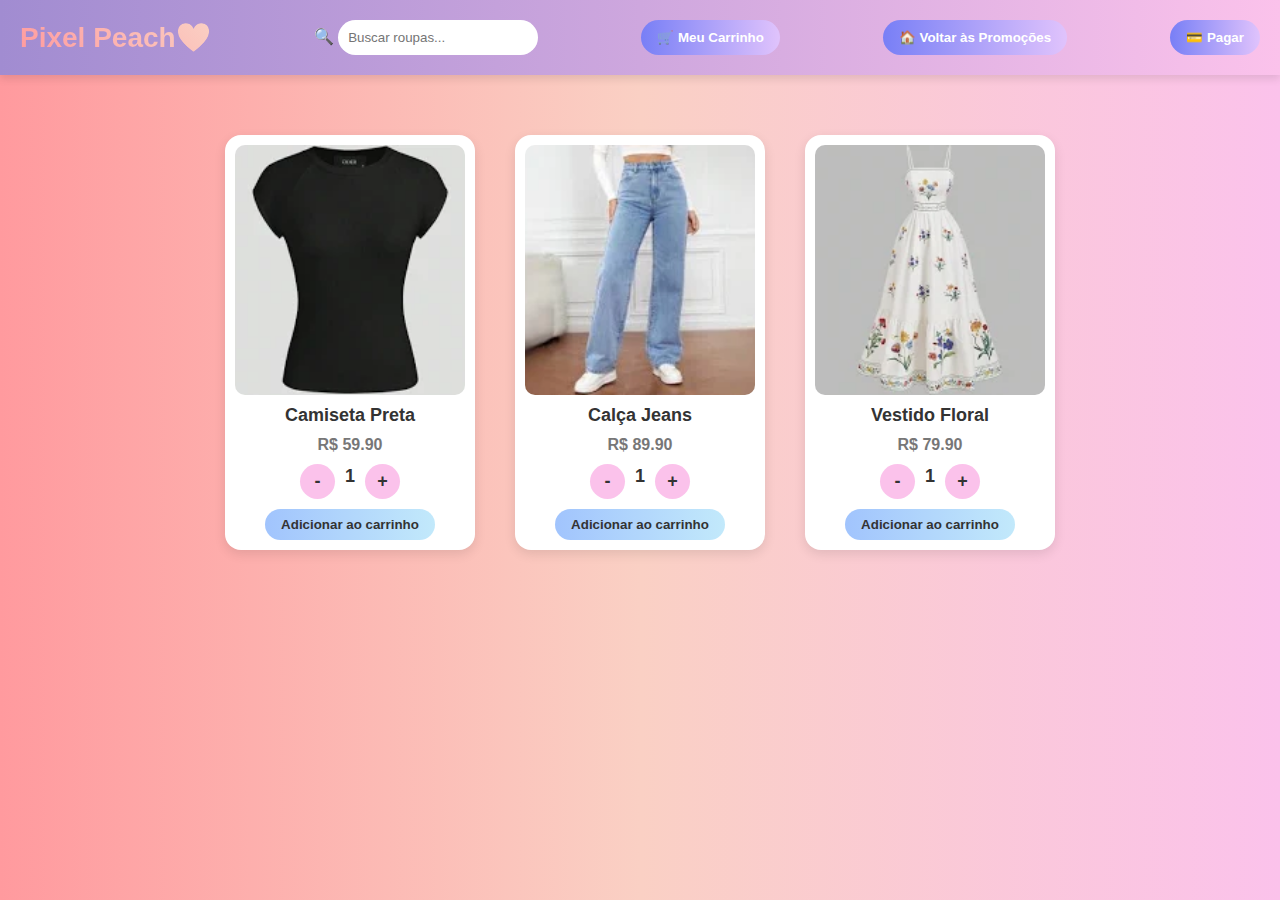
<file: categoria.html>
<!DOCTYPE html>
<html lang="pt-br">
<head>
  <meta charset="UTF-8" />
  <title>Categoria</title>
  <link rel="stylesheet" href="./assets/css/lojinha.css" />
</head>
<!-- Modal do Carrinho -->
<div id="cartModal">
    <div class="cart-content">
      <button id="closeModal">Fechar</button>
      <h2>Seu Carrinho</h2>
      <div id="cartModalBody"></div>
      <p><strong>Total:</strong> R$ <span id="totalAmount">0.00</span></p>
      <button id="clearCartBtn" style="margin-top: 10px; background-color: #ff4d6d;">🗑️ Limpar Carrinho</button>
<audio id="trashSound" src="https://cdn.pixabay.com/download/audio/2022/03/15/audio_efe6b41952.mp3?filename=trash-empty-2-112125.mp3"></audio>
      <button onclick="window.location.href='checkout.html'">Ir para Pagamento</button>
    </div>
  </div>
  
<body>
      <header class="header">
        <h1 class="logo" onclick="window.location.href='index.html'" style="cursor:pointer;">Pixel Peach❤️</h1>
        <div class="search-container">
          <span class="search-icon">🔍</span>
          <input type="text" id="search" placeholder="Buscar roupas..." />
        </div>
        <button id="cartBtn">🛒 Meu Carrinho</button>
        <button onclick="window.location.href='index.html'">🏠 Voltar às Promoções</button>
        <button id="checkoutBtn">💳 Pagar</button>
      </header>
            
  <h2 id="categoryTitle" style="text-align:center; margin: 20px 0;"></h2>

  <main class="products" id="productList">
    <!-- Produtos da categoria aparecem aqui -->
  </main>

  <script src="./assets/js/lojinha.js"></script>
  <script>
    // Pegar a categoria da URL
    const params = new URLSearchParams(window.location.search);
    const category = params.get("cat");

    document.getElementById("categoryTitle").innerText = `Categoria: ${category.charAt(0).toUpperCase() + category.slice(1)}`;

    const filtered = products.filter(p => p.category === category);
    renderProducts(filtered);

  </script>
</body>
</html>
</file>
<file: assets/css/lojinha.css>
/* Reset básico */
* {
  margin: 0;
  padding: 0;
  box-sizing: border-box;
  font-family: "Poppins", sans-serif;
}
 body {
  background: linear-gradient(to right, #ff9a9e, #fad0c4, #fbc2eb);
  min-height: 100vh;
  color: #333;
}
 /* Header estilizado */
.header {
background: linear-gradient(90deg, #a18cd1 0%, #fbc2eb 100%);
color: #fff;
padding: 20px;
display: flex;
align-items: center;
gap: 15px;
justify-content: space-between;
box-shadow: 0 4px 8px rgba(0,0,0,0.1);
flex-wrap: wrap;
}

 .logo {
  font-size: 28px;
  font-weight: bold;
  background: linear-gradient(45deg, #ff9a9e, #fad0c4);
  -webkit-background-clip: text;
  -webkit-text-fill-color: transparent;
}
 .header input {
  padding: 10px;
  border: none;
  border-radius: 20px;
  width: 200px;
  outline: none;
}
 .header button {
  background: #ff6ec4;
  background: linear-gradient(to right, #787ff6, #e0c3fc);
  border: none;
  padding: 10px 16px;
  border-radius: 20px;
  color: #fff;
  font-weight: bold;
  cursor: pointer;
  transition: 0.3s;
}
 .header button:hover {
  transform: scale(1.05);
  box-shadow: 0 0 10px #fbc2eb;
}
 /* Produtos */
.products {
  display: flex;
  flex-wrap: wrap;
  gap: 20px;
  padding: 30px;
  justify-content: center;
}
.product-card img {
  width: 100%;
  height: 250px;
  object-fit: cover;
  border-radius: 10px;
}
.product-card {
  display: flex;
  flex-direction: column;
  align-items: center;
  background-color: #fff;
  padding: 10px;
  margin: 10px;
  border-radius: 16px;
  box-shadow: 0 4px 12px rgba(0,0,0,0.1);
  width: 250px;
}

 .product-card:hover {
  transform: translateY(-5px);
  box-shadow: 0 10px 20px rgba(0,0,0,0.15);
}
 .product-card h3 {
  margin: 10px 0;
  font-size: 18px;
}
 .product-card p {
  font-weight: bold;
  color: #777;
}
 .product-card button {
  margin-top: 10px;
  padding: 8px 16px;
  background: linear-gradient(to right, #a1c4fd, #c2e9fb);
  border: none;
  border-radius: 20px;
  color: #333;
  font-weight: bold;
  cursor: pointer;
  transition: 0.3s ease;
}
 .product-card button:hover {
  background: linear-gradient(to right, #c471f5, #fa71cd);
  color: white;
}
 /* Modal Carrinho */
#cartModal {
  position: fixed;
  top: 0;
  left: 0;
  width: 100%;
  height: 100%;
  background: rgba(0,0,0,0.6);
  display: none;
  justify-content: center;
  align-items: center;
  z-index: 999;
}
 .cart-content {
  background: #fff;
  padding: 30px;
  border-radius: 16px;
  width: 350px;
  max-height: 500px;
  overflow-y: auto;
  position: relative;
}
 .cart-content h2 {
  margin-bottom: 15px;
}
.cart-item {
  display: flex;
  justify-content: space-between;
  margin: 8px 0;
  align-items: center;
  padding: 10px;
  background: #f9f9f9;
  border-radius: 8px;
  box-shadow: 0 1px 5px rgba(0,0,0,0.1);
}

 .cart-item button {
  background: #ff4d6d;
  color: white;
  border: none;
  padding: 5px 8px;
  border-radius: 10px;
  cursor: pointer;


}

/* Animação de pulsar para o botão do carrinho */
@keyframes cartPulse {
0% {
  transform: scale(1);
  box-shadow: 0 0 0 rgba(255, 255, 255, 0);
}
50% {
  transform: scale(1.08);
  box-shadow: 0 0 10px rgba(255, 255, 255, 0.6);
}
100% {
  transform: scale(1);
  box-shadow: 0 0 0 rgba(255, 255, 255, 0);
}
}

.animate-cart {
animation: cartPulse 0.5s ease;
}

 #closeModal {
  position: absolute;
  top: 15px;
  right: 20px;
  background: #fcb1ff;
  border: none;
  padding: 5px 10px;
  cursor: pointer;
  border-radius: 10px;
}
.cart-content {
  position: relative; /* Garante que o botão feche no lugar certo */
}
#closeModal {
  position: absolute;
  top: 15px;
  right: 20px;
}

 /* Checkout */
.checkout-container {
  padding: 40px;
  max-width: 600px;
  margin: auto;
  margin-top: 60px;
  background: #fff;
  border-radius: 20px;
  box-shadow: 0 0 15px rgba(0,0,0,0.1);
}
 .checkout-container h1 {
  background: linear-gradient(to right, #ff9a9e, #fad0c4);
  -webkit-background-clip: text;
  -webkit-text-fill-color: transparent;
}
 .checkout-container button {
  padding: 12px 24px;
  margin-top: 20px;
  background: linear-gradient(to right, #ff758c, #ff7eb3);
  color: white;
  border: none;
  border-radius: 30px;
  font-weight: bold;
  cursor: pointer;
  transition: 0.3s ease;
}
 .checkout-container button:hover {
  transform: scale(1.05);
  background: linear-gradient(to right, #a18cd1, #fbc2eb);
}

.promo-banner {
  display: flex;
  justify-content: center;
  align-items: center;
  padding: 50px 20px;
  background: linear-gradient(to right, #ff9a9e, #fad0c4, #fbc2eb);
  animation: pulse 3s infinite;
  border-top: 2px dashed #fff;
  border-bottom: 2px dashed #fff;
  text-align: center;
}

.promo-banner h2 {
  font-size: 72px;  /* Tamanho maior */
  font-family: 'Lilita One', cursive;  /* Fonte mais charmosa */
  color: #fff;
  text-transform: uppercase;
  letter-spacing: 5px;  /* Espaçamento entre as letras */
  animation: neon-flicker 2s infinite alternate;  /* Animação do texto */
  text-shadow:
    0 0 8px #ff9a9e,
    0 0 16px #ff9a9e,
    0 0 32px #fad0c4,
    0 0 64px #fbc2eb;  /* Efeito de brilho */
}

/* Animação do brilho (neon-flicker) */
@keyframes neon-flicker {
  0% {
    opacity: 1;
    text-shadow:
      0 0 5px #ff9a9e,
      0 0 10px #ff9a9e,
      0 0 20px #fad0c4,
      0 0 40px #fbc2eb;
  }
  50% {
    opacity: 0.8;
    text-shadow:
      0 0 3px #ff9a9e,
      0 0 6px #ff9a9e,
      0 0 12px #fad0c4,
      0 0 24px #fbc2eb;
  }
  100% {
    opacity: 1;
    text-shadow:
      0 0 8px #ff9a9e,
      0 0 16px #ff9a9e,
      0 0 32px #fad0c4,
      0 0 64px #fbc2eb;
  }
}



.category-buttons {
  display: flex;
  justify-content: center;
  flex-wrap: wrap;
  gap: 15px;
  padding: 30px 20px;
}

.category-buttons button {
  background: linear-gradient(to right, #fbc2eb, #a6c1ee);
  border: none;
  padding: 12px 20px;
  border-radius: 30px;
  font-size: 16px;
  font-weight: bold;
  color: #fff;
  cursor: pointer;
  transition: 0.3s ease;
  box-shadow: 0 0 15px #fbc2eb;
  position: relative;
}

.category-buttons button::before {
  content: '⭐';
  position: absolute;
  left: -25px;
  font-size: 18px;
}

.category-buttons button:hover {
  background: linear-gradient(to right, #ff9a9e, #fad0c4);
  transform: scale(1.05);
  box-shadow: 0 0 25px #fad0c4;
}
.quantity-controls {
  display: flex;
  align-items: center;
  justify-content: center; /* Centraliza os botões */
  gap: 10px;
}

.quantity-controls button {
  background: #fbc2eb;
  border: none;
  padding: 5px 10px;
  border-radius: 50%;
  font-size: 18px;
  cursor: pointer;
  width: 35px; /* Define a largura fixa para os botões */
  height: 35px; /* Define a altura fixa para os botões */
}

.quantity-controls button:hover {
  background: #ff9a9e;
}

.quantity-controls .quantity {
  font-size: 18px;
  font-weight: bold;
}
#clearCartBtn {
  background: linear-gradient(to right, #ff758c, #ff7eb3);
  border: none;
  padding: 10px 16px;
  border-radius: 20px;
  color: #fff;
  font-weight: bold;
  cursor: pointer;
  transition: 0.3s;
  margin-top: 10px;
}

#clearCartBtn:hover {
  transform: scale(1.05);
  background: linear-gradient(to right, #f43b47, #453a94);
  box-shadow: 0 0 10px #ff7eb3;
}

/* Animação para sumir com os itens */
.cart-item.fade-out {
  opacity: 0;
  transform: translateX(-50px) rotate(-10deg);
  transition: all 0.5s ease;
}
</file>
